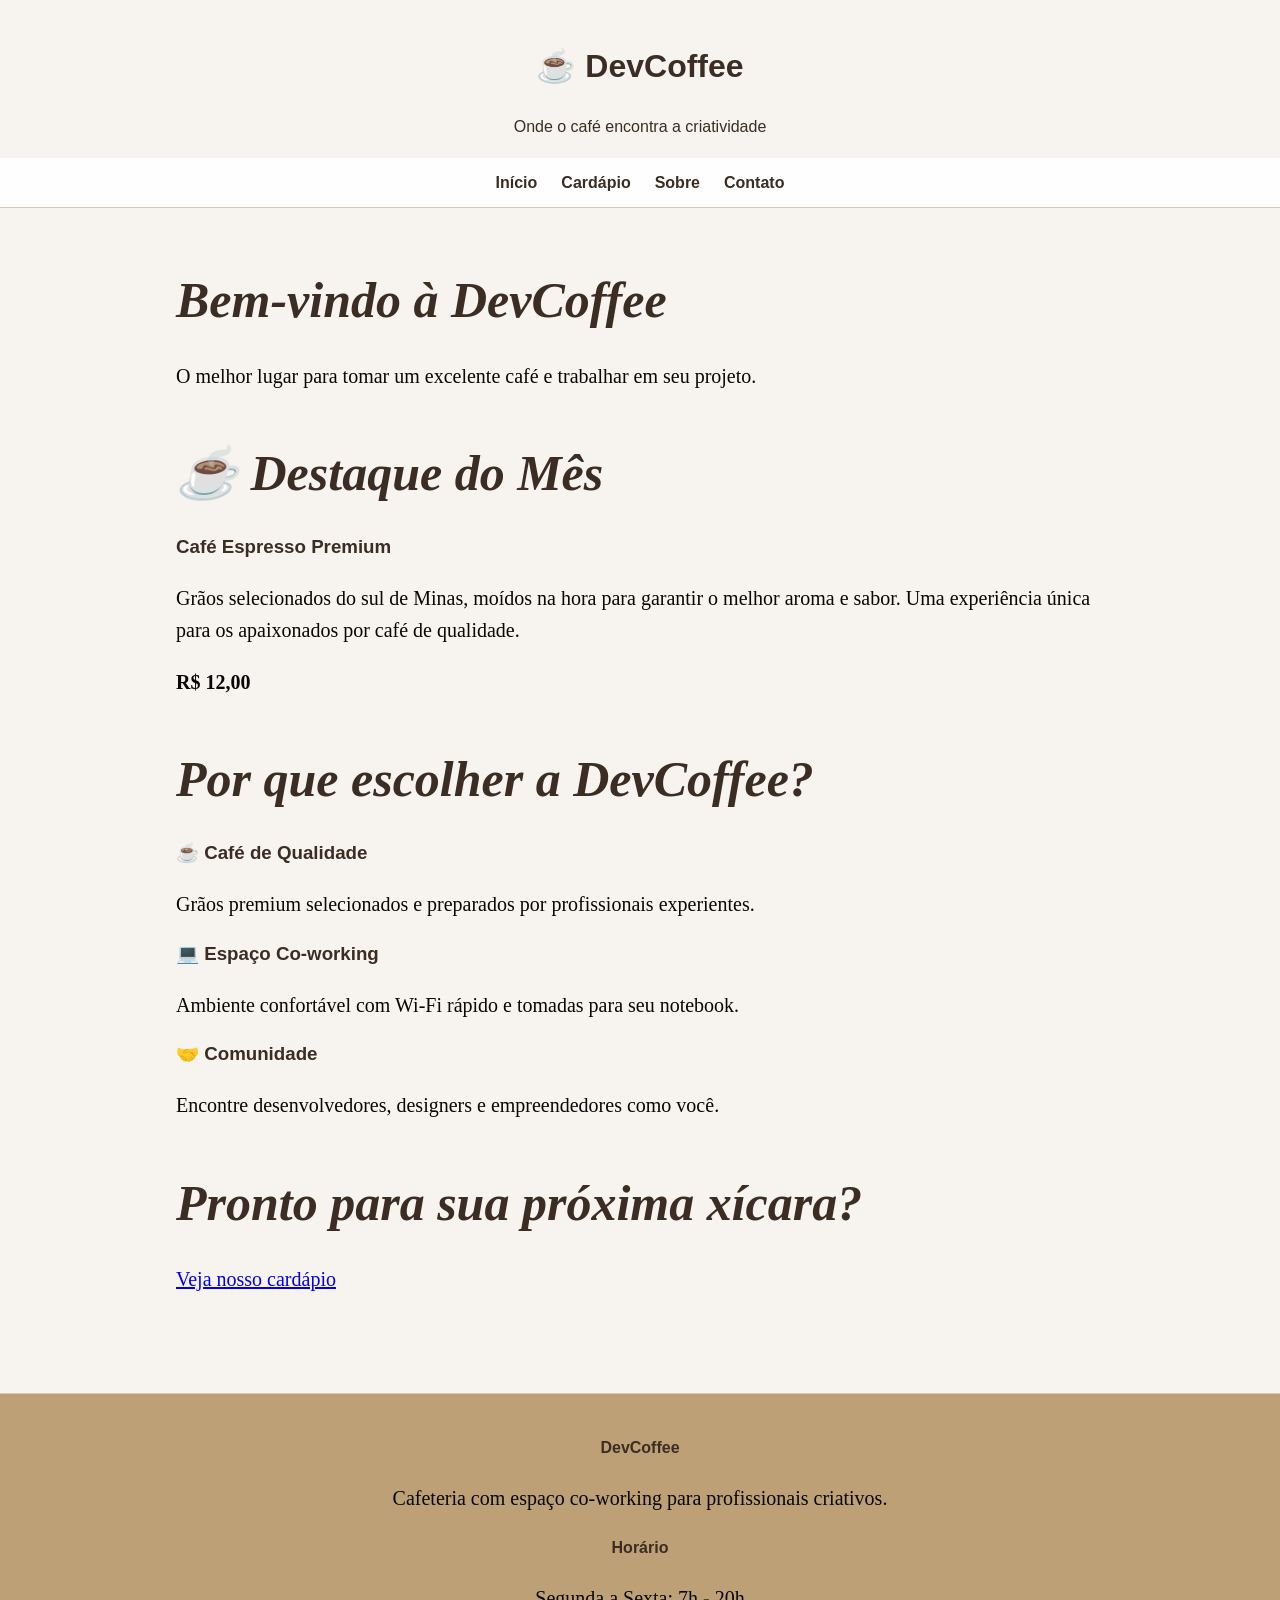
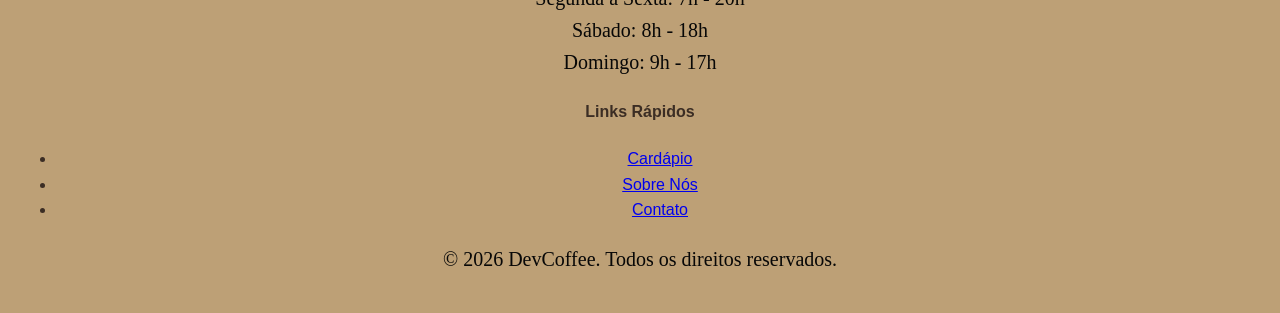
<file: index.html>
<!DOCTYPE html>
<html lang="pt-br">
<head>
    <meta charset="UTF-8">
    <meta name="viewport" content="width=device-width, initial-scale=1.0">
    <meta name="description" content="DevCoffee - Cafeteria com espaço co-working. Aproveite um ótimo café enquanto trabalha ou se encontra com amigos.">
    <meta name="keywords" content="café, cafeteria, co-working, DevCoffee">
    <title>DevCoffee | Cafeteria Co-working</title>
    <link rel="stylesheet" href="style.css">
</head>
<body>
    <header>
        <h1>☕ DevCoffee</h1>
        <p class="tagline">Onde o café encontra a criatividade</p>
        <nav>
            <ul>
                <li><a href="index.html" class="active">Início</a></li>
                <li><a href="cardapio.html">Cardápio</a></li>
                <li><a href="sobre.html">Sobre</a></li>
                <li><a href="contato.html">Contato</a></li>
            </ul>
        </nav>
    </header>

    <main>
        <section class="hero">
            <h2>Bem-vindo à DevCoffee</h2>
            <p>O melhor lugar para tomar um excelente café e trabalhar em seu projeto.</p>
        </section>

        <section class="destaque">
            <h2>☕ Destaque do Mês</h2>
            <article>
                <h3>Café Espresso Premium</h3>
                <p>Grãos selecionados do sul de Minas, moídos na hora para garantir o melhor aroma e sabor. Uma experiência única para os apaixonados por café de qualidade.</p>
                <p class="preco"><strong>R$ 12,00</strong></p>
            </article>
        </section>

        <section class="beneficios">
            <h2>Por que escolher a DevCoffee?</h2>
            <div class="cards">
                <article class="card">
                    <h3>☕ Café de Qualidade</h3>
                    <p>Grãos premium selecionados e preparados por profissionais experientes.</p>
                </article>
                <article class="card">
                    <h3>💻 Espaço Co-working</h3>
                    <p>Ambiente confortável com Wi-Fi rápido e tomadas para seu notebook.</p>
                </article>
                <article class="card">
                    <h3>🤝 Comunidade</h3>
                    <p>Encontre desenvolvedores, designers e empreendedores como você.</p>
                </article>
            </div>
        </section>

        <section class="cta">
            <h2>Pronto para sua próxima xícara?</h2>
            <p><a href="cardapio.html" class="btn-primario">Veja nosso cardápio</a></p>
        </section>
    </main>

    <footer>
        <div class="footer-content">
            <div class="footer-section">
                <h4>DevCoffee</h4>
                <p>Cafeteria com espaço co-working para profissionais criativos.</p>
            </div>
            <div class="footer-section">
                <h4>Horário</h4>
                <p>Segunda a Sexta: 7h - 20h<br>
                Sábado: 8h - 18h<br>
                Domingo: 9h - 17h</p>
            </div>
            <div class="footer-section">
                <h4>Links Rápidos</h4>
                <ul>
                    <li><a href="cardapio.html">Cardápio</a></li>
                    <li><a href="sobre.html">Sobre Nós</a></li>
                    <li><a href="contato.html">Contato</a></li>
                </ul>
            </div>
        </div>
        <p class="copyright">© 2026 DevCoffee. Todos os direitos reservados.</p>
    </footer>

</body>
</html>
</file>
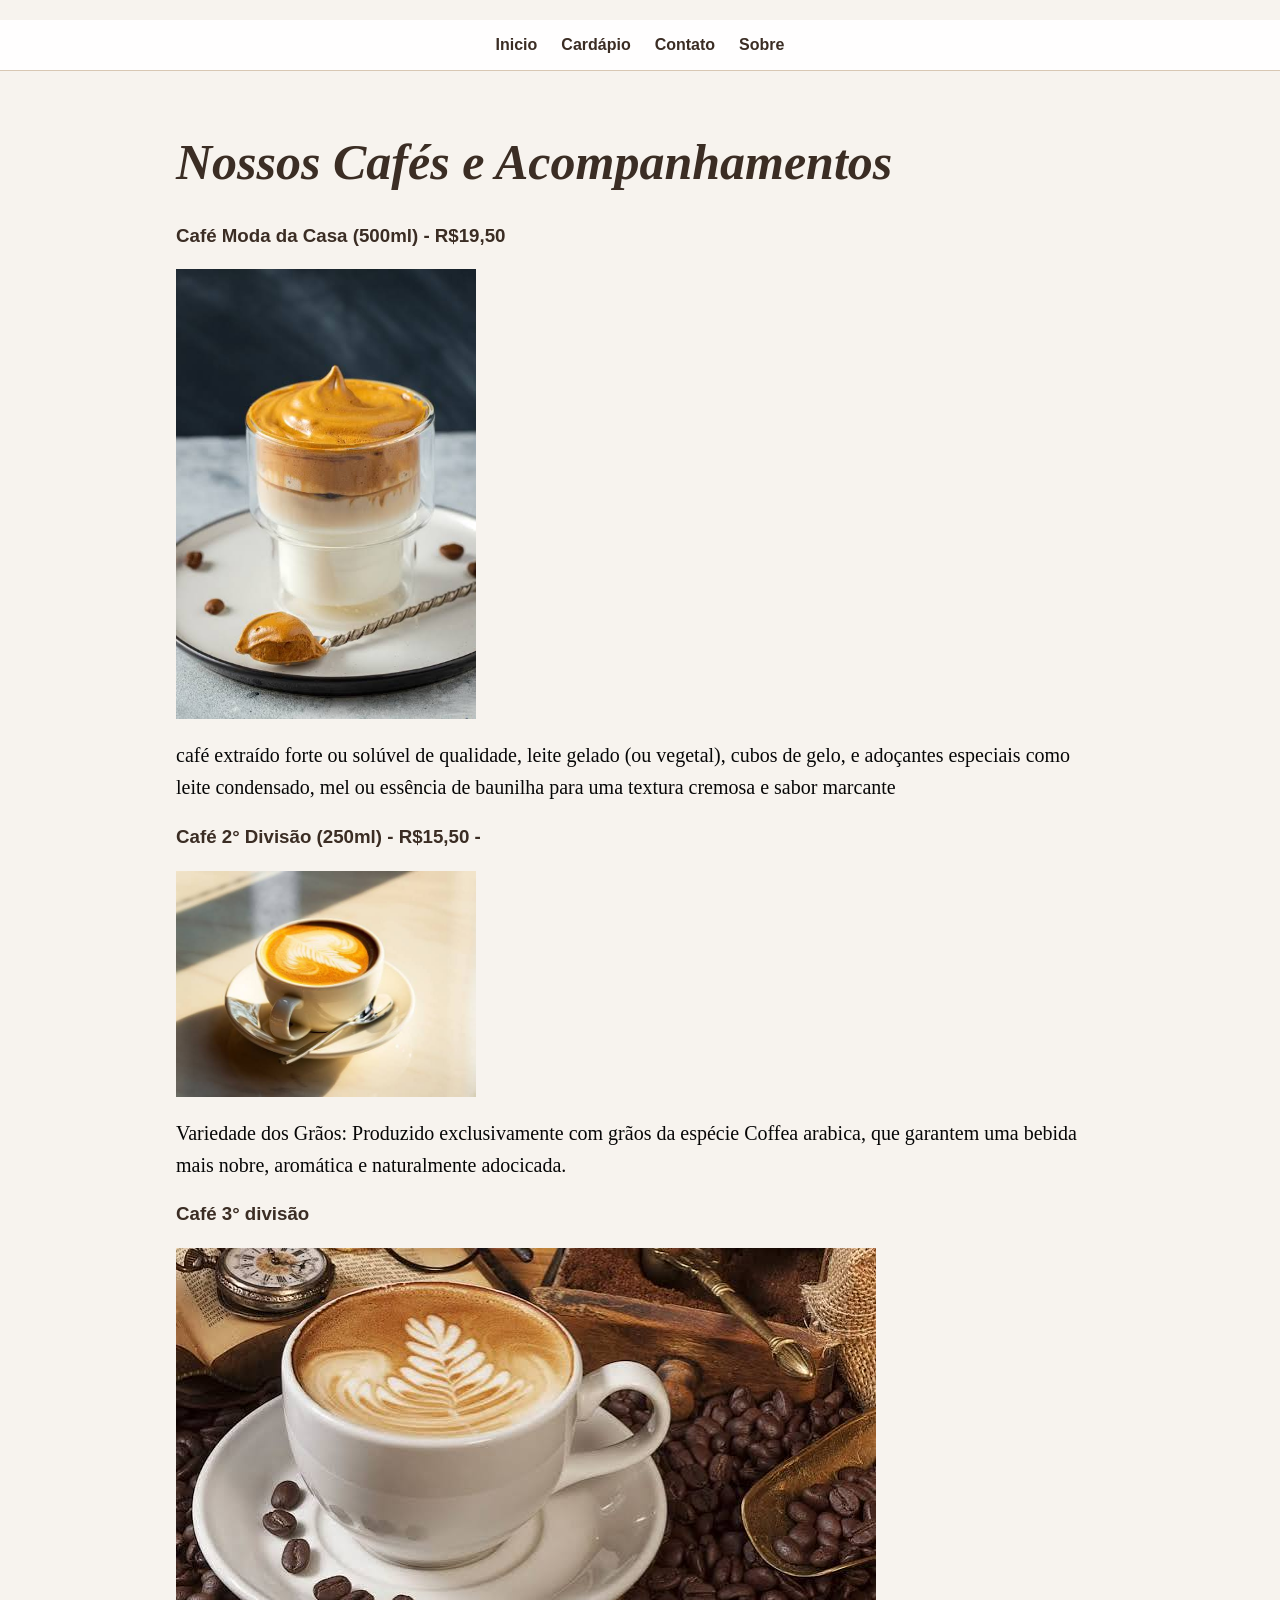
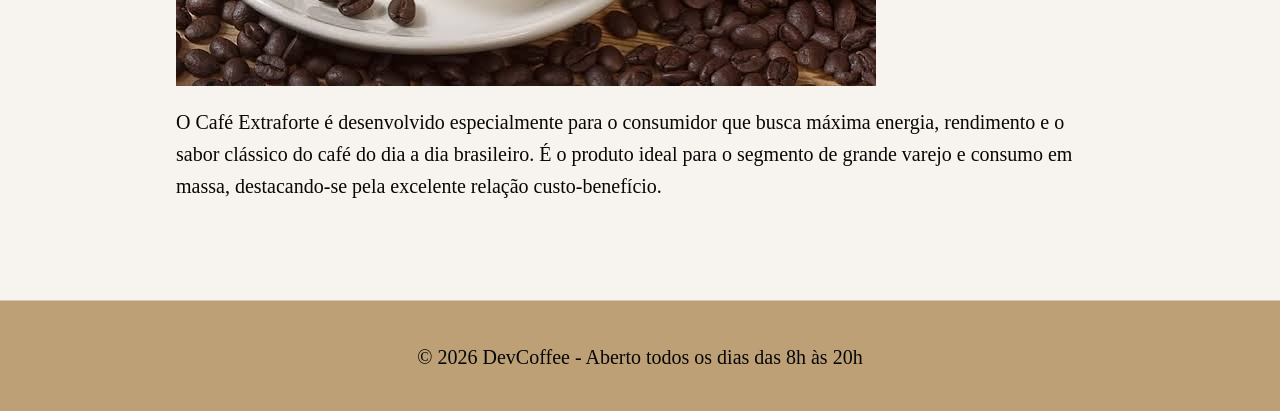
<file: cardapio.html>
<!DOCTYPE html>
<html lang="pt-br">
<head>
    <meta charset="UTF-8">
    <meta name="viewport" content="width=device-width, initial-scale=1.0">
    <title>DevCoffee | Cafeteria Co-working</title>
    <link rel="stylesheet" href="style.css">
</head>
<body>
    <header>
        <nav>
            <ul>
                <li><a href="index.html">Inicio</a></li>
                <li><a href="cardapio.html">Cardápio</a></li>
                <li><a href="contato.html">Contato</a></li>
                <li><a href="sobre.html">Sobre</a></li>
            </ul>
        </nav>
    </header>
        <main>
            <h2>Nossos Cafés e Acompanhamentos</h2>

                <h3>Café Moda da Casa (500ml) - R$19,50</h3>
                    <img src="img/cafe-moda-casa.jpg" alt="Copo de café gelado cremoso com leite condensado e pedras de gelo" width="300">

                    <p>café extraído forte ou solúvel de qualidade, leite gelado (ou vegetal), cubos de gelo, e adoçantes especiais como leite condensado, mel ou essência de baunilha para uma textura cremosa e sabor marcante</p>

                <h3>Café 2° Divisão (250ml) - R$15,50 - </h3>
                    <img src="img/cafe-arabica.jpg" alt="Xícara de café expresso feito com grãos arábica" width="300">
                
                    <p>Variedade dos Grãos: Produzido exclusivamente com grãos da espécie Coffea arabica, que garantem uma bebida mais nobre, aromática e naturalmente adocicada.</p>
            
                <h3>Café 3° divisão</h3>
                    <img src="img/cafe-extraforte.jpg" alt="Xícara de café preto extraforte bem quente fumegando">    
                
                    <p>O Café Extraforte é desenvolvido especialmente para o consumidor que busca máxima energia, rendimento e o sabor clássico do café do dia a dia brasileiro. É o produto ideal para o segmento de grande varejo e consumo em massa, destacando-se pela excelente relação custo-benefício.</p>


        </main>

        <footer>
            <p>© 2026 DevCoffee - Aberto todos os dias das 8h às 20h</p>
        </footer>

</body>
</html>
</file>
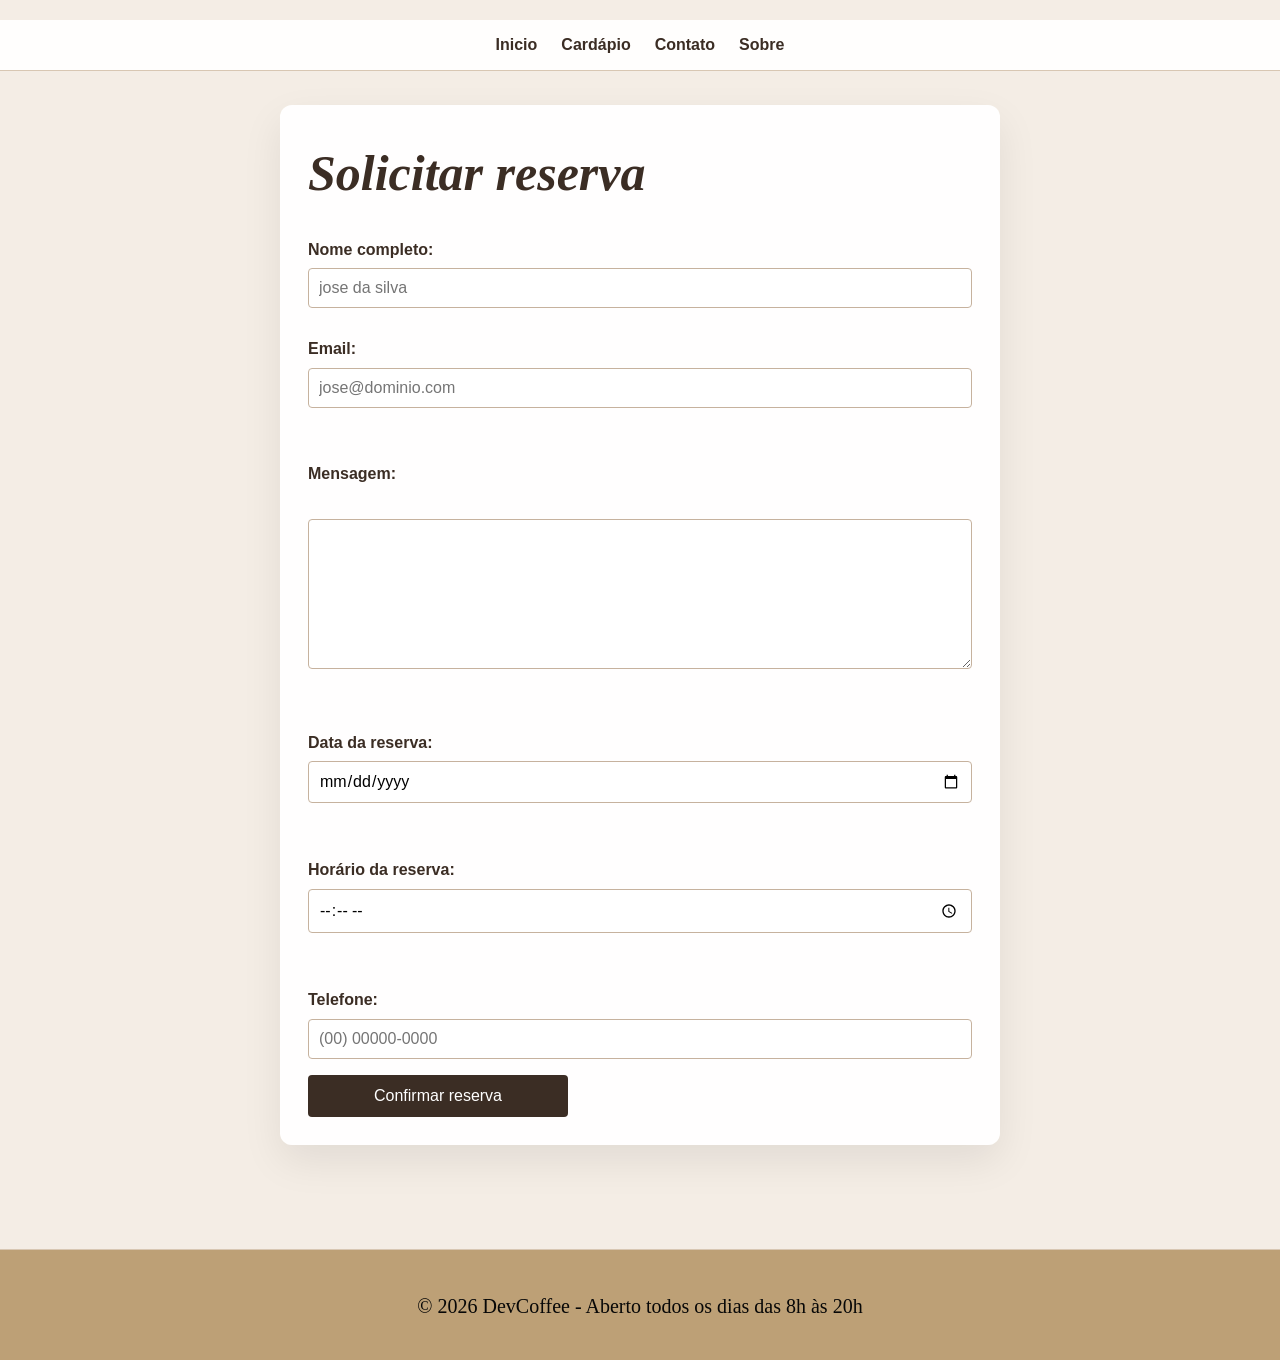
<file: contato.html>
<!DOCTYPE html>
<html lang="pt-br">

<head>
    <meta charset="UTF-8">
    <meta name="viewport" content="width=device-width, initial-scale=1.0">
    <title>DevCoffee | Cafeteria Co-working</title>
   
    <link rel="stylesheet" href="stylecontato.css">
</head>


<body>
    <header>
        <nav>
            <ul>
                <li><a href="index.html">Inicio</a></li>
                <li><a href="cardapio.html">Cardápio</a></li>
                <li><a href="contato.html">Contato</a></li>
                <li><a href="sobre.html">Sobre</a></li>
            </ul>
        </nav>
    </header>
    <main>
        <section class="contact-form">
            <h2>Solicitar reserva</h2>
            <form>
                <label for="nome-completo">Nome completo:</label>
                <input type="text" id="nome" name="nome" placeholder="jose da silva" required>




            <label for="email">Email:</label>
            <input type="email" id="email" name="email" placeholder="jose@dominio.com" required><br><br>


            <label for="mensagem">Mensagem:</label><br>
            <textarea id="mensagem" name="mensagem" rows="5" cols="30" required></textarea><br><br>




            <label for="data-reserva">Data da reserva:</label>
            <input type="date" id="data-reserva" name="data-reserva" required><br><br>



            <label for="horario-reserva">Horário da reserva:</label>
            <input type="time" id="horario-reserva" name="horario-reserva" required><br><br>




            <label for="telefone">Telefone:</label>
            <input type="tel" id="telefone" name="telefone" placeholder="(00) 00000-0000" required>

            <button type="submit">Confirmar reserva</button>
            <div id="reserva-confirmada" class="confirmacao">
                Reserva confirmada! Entraremos em contato em breve.
            </div>
            </form>
        </section>
    </main>
    <footer>
        <p>© 2026 DevCoffee - Aberto todos os dias das 8h às 20h</p>
    </footer>
</body>

</html>
</file>
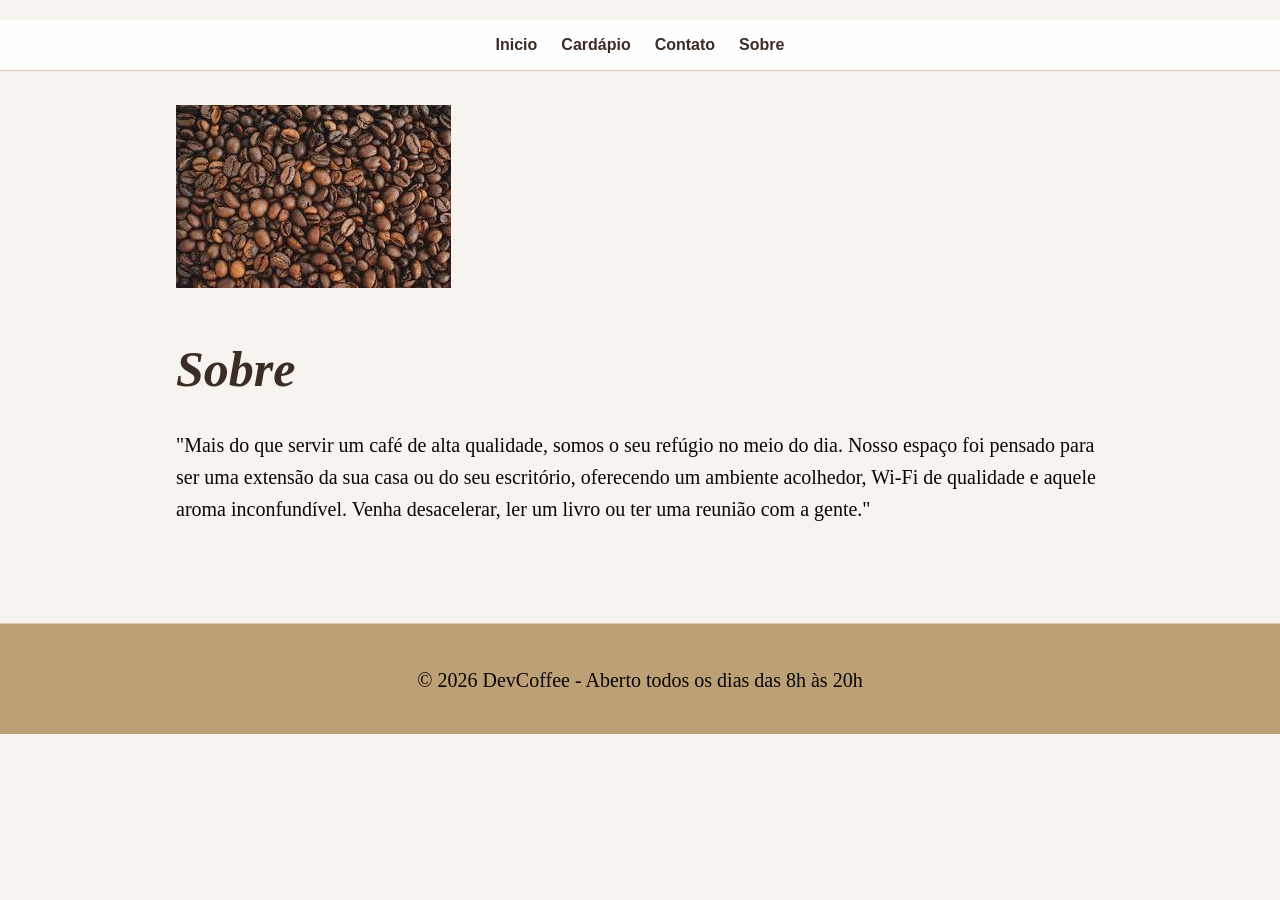
<file: sobre.html>
<!DOCTYPE html>
<html lang="pt-br">
<head>
    <meta charset="UTF-8">
    <meta name="viewport" content="width=device-width, initial-scale=1.0">
    <title>DevCoffee | Cafeteria Co-working</title>
    <link rel="stylesheet" href="style.css">
</head>
<body>
    <header>
        <nav>
            <ul>
                <li><a href="index.html">Inicio</a></li>
                <li><a href="cardapio.html">Cardápio</a></li>
                <li><a href="contato.html">Contato</a></li>
                <li><a href="sobre.html">Sobre</a></li>
            </ul>
        </nav>
    </header>
    <main>
        <img src="img/grão de cafe.jpg" alt="grao de cafe" class="imagem-sobre">
            <h2>Sobre</h2>
            <p>"Mais do que servir um café de alta qualidade, somos o seu refúgio no meio do dia. Nosso espaço foi pensado para ser uma extensão da sua casa ou do seu escritório, oferecendo um ambiente acolhedor, Wi-Fi de qualidade e aquele aroma inconfundível. Venha desacelerar, ler um livro ou ter uma reunião com a gente."</p>
        </main>
        <footer>
            <p>© 2026 DevCoffee - Aberto todos os dias das 8h às 20h</p>
        </footer>

</body>
</html>
</file>
<file: style.css>
/* Estilos principais compartilhados por todas as páginas */
body {
    margin: 0;
    padding: 0;
    font-family: 'Segoe UI', Tahoma, Geneva, Verdana, sans-serif;
    background-color: #f7f3ee;
    color: #3b2d24;
    line-height: 1.6;
}

* {
    box-sizing: border-box;
}

header {
    text-align: center;
    padding: 20px 0 10px;
}

nav {
    background-color: rgba(255, 255, 255, 0.92);
    border-bottom: 1px solid #d8c7b3;
    position: sticky;
    top: 0;
    z-index: 10;
}

nav ul {
    display: flex;
    justify-content: center;
    gap: 24px;
    margin: 0;
    padding: 12px 16px;
    list-style: none;
}

nav a {
    color: #3b2d24;
    text-decoration: none;
    font-weight: 600;
    font-size: 1rem;
}

nav a:hover {
    text-decoration: underline;
}

main {
    max-width: 960px;
    margin: 24px auto;
    padding: 0 16px 40px;
}

h1,
h2,
h3,
legend {
    color: #3b2d24;
}

h2 {
    font-size: 2rem;
    margin-bottom: 16px;
}

p {
    margin-bottom: 18px;
}

img {
    max-width: 100%;
    height: auto;
    display: block;
}

footer {
    text-align: center;
    padding: 20px 16px;
    background-color: rgba(255, 255, 255, 0.92);
    color: #3b2d24;
    border-top: 1px solid #d8c7b3;
}

button {
    background-color: #3b2d24;
    color: #fff;
    border: none;
    padding: 12px 20px;
    border-radius: 4px;
    font-size: 1rem;
    cursor: pointer;
}

button:hover {
    opacity: 0.95;
}

input,
textarea {
    width: 100%;
    padding: 10px;
    border: 1px solid #c6b29e;
    border-radius: 4px;
    font-size: 1rem;
    margin-bottom: 16px;
    font-family: inherit;
}

.contact-form {
    background-color: rgba(255, 255, 255, 0.94);
    padding: 24px;
    border-radius: 8px;
    box-shadow: 0 10px 30px rgba(0, 0, 0, 0.08);
}

.contact-form label {
    display: block;
    margin-bottom: 6px;
    font-weight: 600;
}

.contact-form textarea {
    min-height: 150px;
    resize: vertical;
}

@media (max-width: 640px) {
    nav ul {
        flex-direction: column;
        gap: 12px;
        align-items: center;
    }

    main {
        margin: 18px auto;
        padding: 0 12px 32px;
    }
}
main h2 {
    font-size: 50px;
    margin-bottom: 12px;
    font-weight: 100px;
    font-family: georgia, 'Times New Roman', Times, serif; 
    font-style: italic;
    
}
footer p {
    font-size: 20px;
   color: #070707;
    width: 100%;
    font-family: georgia, 'Times New Roman', Times, serif;
}
footer {
    background-color: #bda076;
    margin-top: 40px;
    
}
main p {
    font-size: 20px;
    color: #070707;
    width: 100%;
    font-family: georgia, 'Times New Roman', Times, serif;
}
</file>
<file: stylecontato.css>
@import url('style.css');

body {
    background-color: #f4ede5;
}

.contact-form {
    max-width: 720px;
    margin: 24px auto;
    padding: 28px;
    background-color: rgba(255, 255, 255, 0.96);
    border-radius: 12px;
    box-shadow: 0 16px 40px rgba(0, 0, 0, 0.08);
}

.contact-form h2 {
    margin-top: 0;
    margin-bottom: 24px;
}

.confirmacao {
    display: none;
    color: #2a7a2a;
    margin-top: 16px;
    font-weight: 700;
}

.contact-form button {
    width: 100%;
    max-width: 260px;
}

.contact-form label {
    margin-top: 12px;
    display: block;
}
</file>
